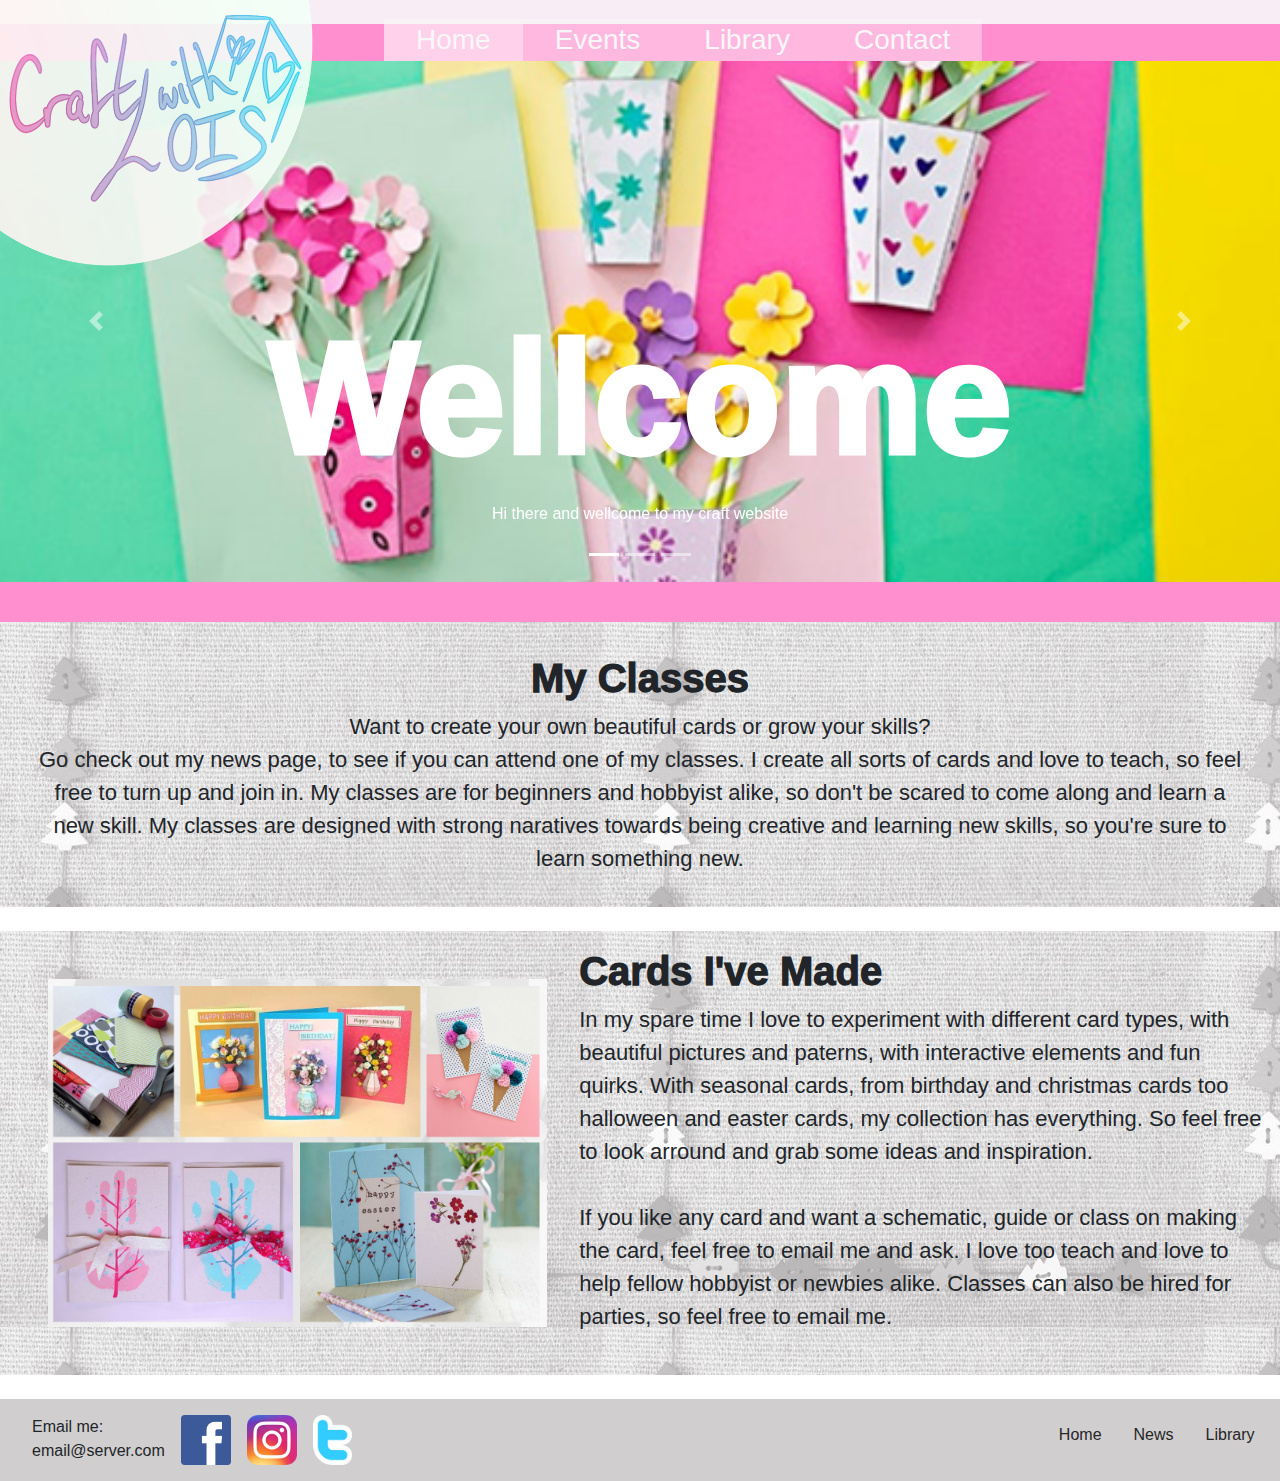
<file: index.html>
<!DOCTYPE html>
<html lang="en">
  <head>
    <!-- Webpage created by: Ashley Doel 
         Images beside logo are not licensed 
         for use and are place holders.      -->
    <meta charset="UTF-8" />
    <meta name="viewport" content="width=device-width, initial-scale=1.0" />
    <meta http-equiv="X-UA-Compatible" content="ie=edge" />
    <title>Home - CraftWithLois</title>
    <!-- Static Style Sheets -->
    <link rel="stylesheet" href="static/style/base.css" />
    <link rel="stylesheet" href="static/style/index.css" />
    <!-- Global Style Sheets-->
    <link
      rel="stylesheet"
      href="https://stackpath.bootstrapcdn.com/bootstrap/4.4.1/css/bootstrap.min.css"
      integrity="sha384-Vkoo8x4CGsO3+Hhxv8T/Q5PaXtkKtu6ug5TOeNV6gBiFeWPGFN9MuhOf23Q9Ifjh"
      crossorigin="anonymous"
    />
    <link
      href="https://fonts.googleapis.com/css?family=Catamaran"
      rel="stylesheet"
    />
  </head>

  <body>
    <!-- Title Bar-->
    <div class="logo-line">
      <br />
    </div>
    <center>
      <div class="title_bar">
        <a href="index.html" class="bar1 on push-right30">Home</a>
        <a href="news.html" class="bar1">Events</a>
        <a href="library.html" class="bar1">Library</a>
        <a href="contact.html" class="bar1">Contact</a>
      </div>
    </center>
    <!-- Logo -->
    <a href="index.html"
      ><img id="logo" class="logo" src="static/images/CLW2.png"
    /></a>
    <!-- Carousel -->
    <!-- 600x244 px carousel images -->
    <div
      id="carouselExampleCaptions"
      class="carousel slide"
      data-ride="carousel"
    >
      <ol class="carousel-indicators">
        <li
          data-target="#carouselExampleCaptions"
          data-slide-to="0"
          class="active"
        ></li>
        <li data-target="#carouselExampleCaptions" data-slide-to="1"></li>
        <li data-target="#carouselExampleCaptions" data-slide-to="2"></li>
      </ol>
      <div class="carousel-inner">
        <div class="carousel-item active">
          <img
            src="static/images/back1.png"
            class="d-block w-100"
            alt="flower background"
          />
          <div class="carousel-caption d-none d-md-block">
            <h1 class="text-large">Wellcome</h1>
            <p>
              Hi there and wellcome to my craft website
            </p>
          </div>
        </div>
        <div class="carousel-item">
          <img src="static/images/back2.png" class="d-block w-100" alt="..." />
          <div class="carousel-caption d-none d-md-block">
            <h1 class="text-large">Events</h1>
            <p>Come see if you can come to one of my classes</p>
          </div>
        </div>
        <div class="carousel-item">
          <img src="static/images/back3.jpg" class="d-block w-100" alt="..." />
          <div class="carousel-caption d-none d-md-block">
            <h1 class="text-large">Portfolio</h1>
            <p>
              Enjoy my library of cards I've made. 
            </p>
          </div>
        </div>
      </div>
      <a
        class="carousel-control-prev"
        href="#carouselExampleCaptions"
        role="button"
        data-slide="prev"
      >
        <span class="carousel-control-prev-icon" aria-hidden="true"></span>
        <span class="sr-only">Previous</span>
      </a>
      <a
        class="carousel-control-next"
        href="#carouselExampleCaptions"
        role="button"
        data-slide="next"
      >
        <span class="carousel-control-next-icon" aria-hidden="true"></span>
        <span class="sr-only">Next</span>
      </a>
    </div>
    <!-- Paragraph / Text area -->
    <div class="background-2">
      <br />
    </div>
    <div class="background-3">
      <center>
        <div class="paragraph-1">
          <h2 class="paragraph-header">My Classes</h2>
          <p1 class="paragraph-text">
          Want to create your own beautiful cards or grow your skills? <br> Go check out my news page, to see if you can attend one of my classes. I create all sorts of cards and love to teach, so feel free to turn up and join in. My classes are for beginners and hobbyist alike, so don't be scared to come along and learn a new skill. My classes are designed with strong naratives towards being creative and learning new skills, so you're sure to learn something new.
          </p1>
        </div>
      </div> <br> <div class="background-3">
        <div class="paragraph-2">
          <img
            src="static/images/back4.jpg"
            class="paragraph-image"
            alt="images"
          />
          <div class="paragraph-side">
            <h2 class="paragraph-header">Cards I've Made</h2>
            <p1 class="paragraph-text">
              In my spare time I love to experiment with different card types, with beautiful pictures and paterns, with interactive elements and fun quirks. With seasonal cards, from birthday and christmas cards too halloween and easter cards, my collection has everything. So feel free to look arround and grab some ideas and inspiration.
              <br /><br />
              If you like any card and want a schematic, guide or class on making the card, feel free to email me and ask. I love too teach and love to help fellow hobbyist or newbies alike. Classes can also be hired for parties, so feel free to email me.</p1
            >
          </div>
        </div>
      </center>
    </div>
    <br>

    <!-- Bottom link bar -->
    <div class="background-info"><div class="info-bar">
      <div class="info1">
        Email me: <br />
        email@server.com
      </div>
      <div class="info1 info-side">
        <img src="static/images/facebook.png" alt="facebook logo link" height=50/>
      </div>
      <div class="info1">
        <img src="static/images/instagram.png" alt="instagram logo link" height=50/>
      </div>
      <div class="info1">
        <img src="static/images/twitter.png" alt="twitter logo link" height=50/>
      </div>
      <div class="info2 push-right50">
        <a href="index.html" class="de-dec">Home</a></div>
      <div class="info2">
        <a href="news.html" class="de-dec">News</a></div>
      <div class="info2">
        <a href="library.html" class="de-dec">Library</a></div>
      <div class="info2">
        <a href="contact.html" class="de-dec">Contact</a></div>
    </div></div>
    

    <!-- Local static scripts -->
    <script src="static/script/base.js"></script>
    <!-- Global staic scripts -->
    <script
      src="https://code.jquery.com/jquery-3.4.1.slim.min.js"
      integrity="sha384-J6qa4849blE2+poT4WnyKhv5vZF5SrPo0iEjwBvKU7imGFAV0wwj1yYfoRSJoZ+n"
      crossorigin="anonymous"
    ></script>
    <script
      src="https://cdn.jsdelivr.net/npm/popper.js@1.16.0/dist/umd/popper.min.js"
      integrity="sha384-Q6E9RHvbIyZFJoft+2mJbHaEWldlvI9IOYy5n3zV9zzTtmI3UksdQRVvoxMfooAo"
      crossorigin="anonymous"
    ></script>
    <script
      src="https://stackpath.bootstrapcdn.com/bootstrap/4.4.1/js/bootstrap.min.js"
      integrity="sha384-wfSDF2E50Y2D1uUdj0O3uMBJnjuUD4Ih7YwaYd1iqfktj0Uod8GCExl3Og8ifwB6"
      crossorigin="anonymous"
    ></script>
  </body>
</html>
</file>
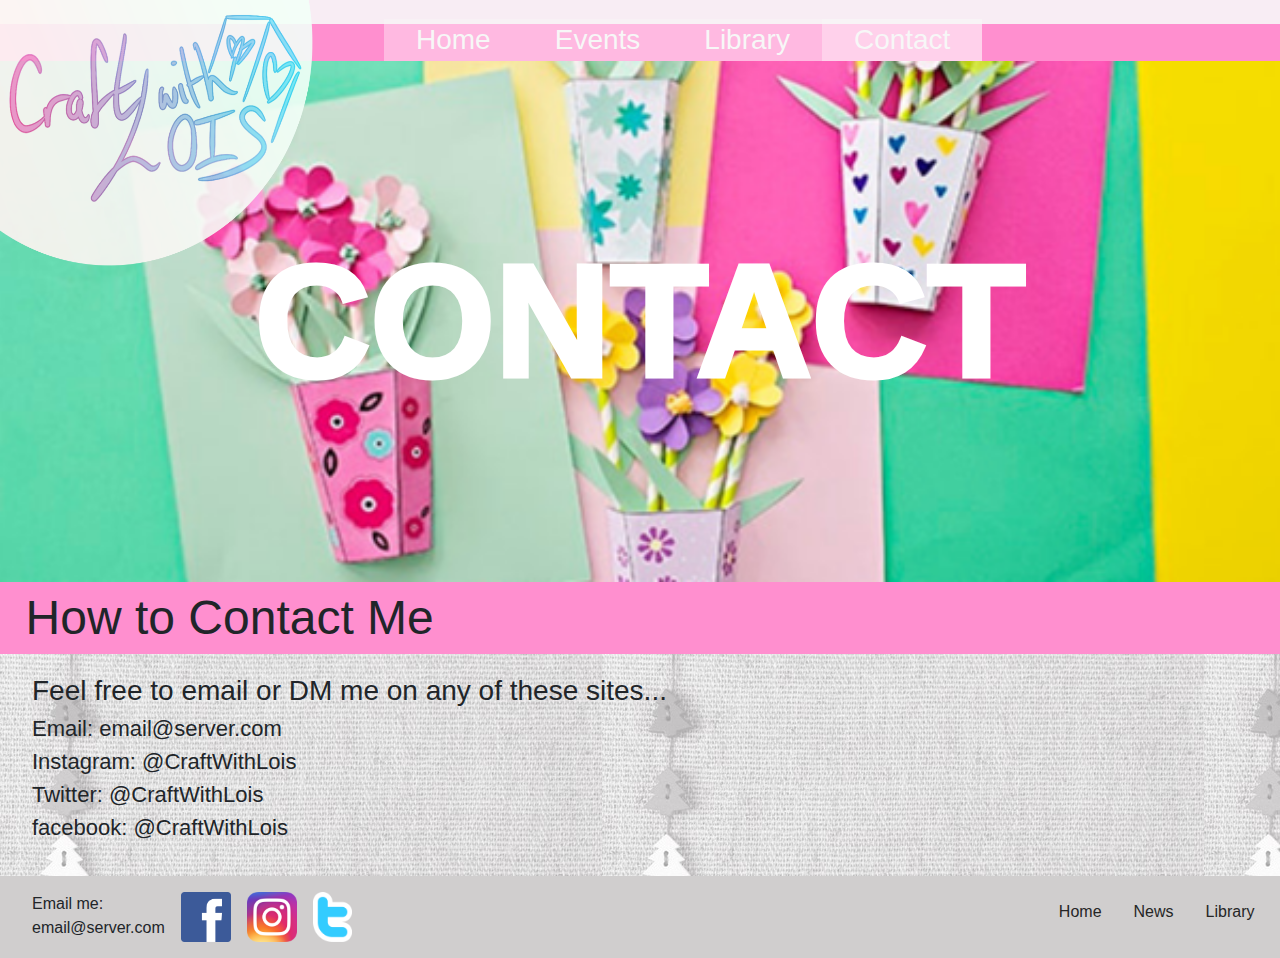
<file: contact.html>
<!DOCTYPE html>
<html lang="en">
  <head>
    <!-- Webpage created by: Ashley Doel 
         Images beside logo are not licensed 
         for use and are place holders.      -->
    <meta charset="UTF-8" />
    <meta name="viewport" content="width=device-width, initial-scale=1.0" />
    <meta http-equiv="X-UA-Compatible" content="ie=edge" />
    <title>Contact - CraftWithLois</title>
    <!-- Static Style Sheets -->
    <link rel="stylesheet" href="static/style/base.css" />
    <link rel="stylesheet" href="static/style/contact.css" />
    <!-- Global Style Sheets-->
    <link
      rel="stylesheet"
      href="https://stackpath.bootstrapcdn.com/bootstrap/4.4.1/css/bootstrap.min.css"
      integrity="sha384-Vkoo8x4CGsO3+Hhxv8T/Q5PaXtkKtu6ug5TOeNV6gBiFeWPGFN9MuhOf23Q9Ifjh"
      crossorigin="anonymous"
    />
    <link
      href="https://fonts.googleapis.com/css?family=Catamaran"
      rel="stylesheet"
    />
  </head>

  <body>
    <!-- Title Bar-->
    <div class="logo-line">
      <br />
    </div>
    <center>
      <div class="title_bar">
        <a href="index.html" class="bar1 push-right30">Home</a>
        <a href="news.html" class="bar1">Events</a>
        <a href="library.html" class="bar1">Library</a>
        <a href="contact.html" class="bar1 on">Contact</a>
      </div>
    </center>
    <!-- Logo -->
    <a href="index.html"
      ><img id="logo" class="logo" src="static/images/CLW2.png"
    /></a>
    <!-- Page-img -->
    <div class="page-img">
      <img src="static/images/back1.png" alt="art background image" style="width: 100%">
      <div class="page-text">CONTACT</div>
    </div>
    
    <!-- Paragraph / Text area -->
    <div class="title-1">
      <div class="title-text">
        How to Contact Me
      </div>
    </div>

    <div class="background-1">
      <div class="paragraph-1">
        <div class="text-1">Feel free to email or DM me on any of these sites...</div>
        <div class="text-2">Email: email@server.com</div>
        <div class="text-2">Instagram: @CraftWithLois</div>
        <div class="text-2">Twitter: @CraftWithLois</div>
        <div class="text-2">facebook: @CraftWithLois</div>
      </div>
    </div>
    <!-- Bottom link bar -->
    <div class="background-info"><div class="info-bar">
      <div class="info1">
        Email me: <br />
        email@server.com
      </div>
      <div class="info1 info-side">
        <img src="static/images/facebook.png" alt="facebook logo link" height=50/>
      </div>
      <div class="info1">
        <img src="static/images/instagram.png" alt="instagram logo link" height=50/>
      </div>
      <div class="info1">
        <img src="static/images/twitter.png" alt="twitter logo link" height=50/>
      </div>
      <div class="info2 push-right50">
        <a href="index.html" class="de-dec">Home</a></div>
      <div class="info2">
        <a href="news.html" class="de-dec">News</a></div>
      <div class="info2">
        <a href="library.html" class="de-dec">Library</a></div>
      <div class="info2">
        <a href="contact.html" class="de-dec">Contact</a></div>
    </div></div>
    

    <!-- Local static scripts -->
    <script src="static/script/base.js"></script>
    <!-- Global staic scripts -->
    <script
      src="https://code.jquery.com/jquery-3.4.1.slim.min.js"
      integrity="sha384-J6qa4849blE2+poT4WnyKhv5vZF5SrPo0iEjwBvKU7imGFAV0wwj1yYfoRSJoZ+n"
      crossorigin="anonymous"
    ></script>
    <script
      src="https://cdn.jsdelivr.net/npm/popper.js@1.16.0/dist/umd/popper.min.js"
      integrity="sha384-Q6E9RHvbIyZFJoft+2mJbHaEWldlvI9IOYy5n3zV9zzTtmI3UksdQRVvoxMfooAo"
      crossorigin="anonymous"
    ></script>
    <script
      src="https://stackpath.bootstrapcdn.com/bootstrap/4.4.1/js/bootstrap.min.js"
      integrity="sha384-wfSDF2E50Y2D1uUdj0O3uMBJnjuUD4Ih7YwaYd1iqfktj0Uod8GCExl3Og8ifwB6"
      crossorigin="anonymous"
    ></script>
  </body>
</html>
</file>
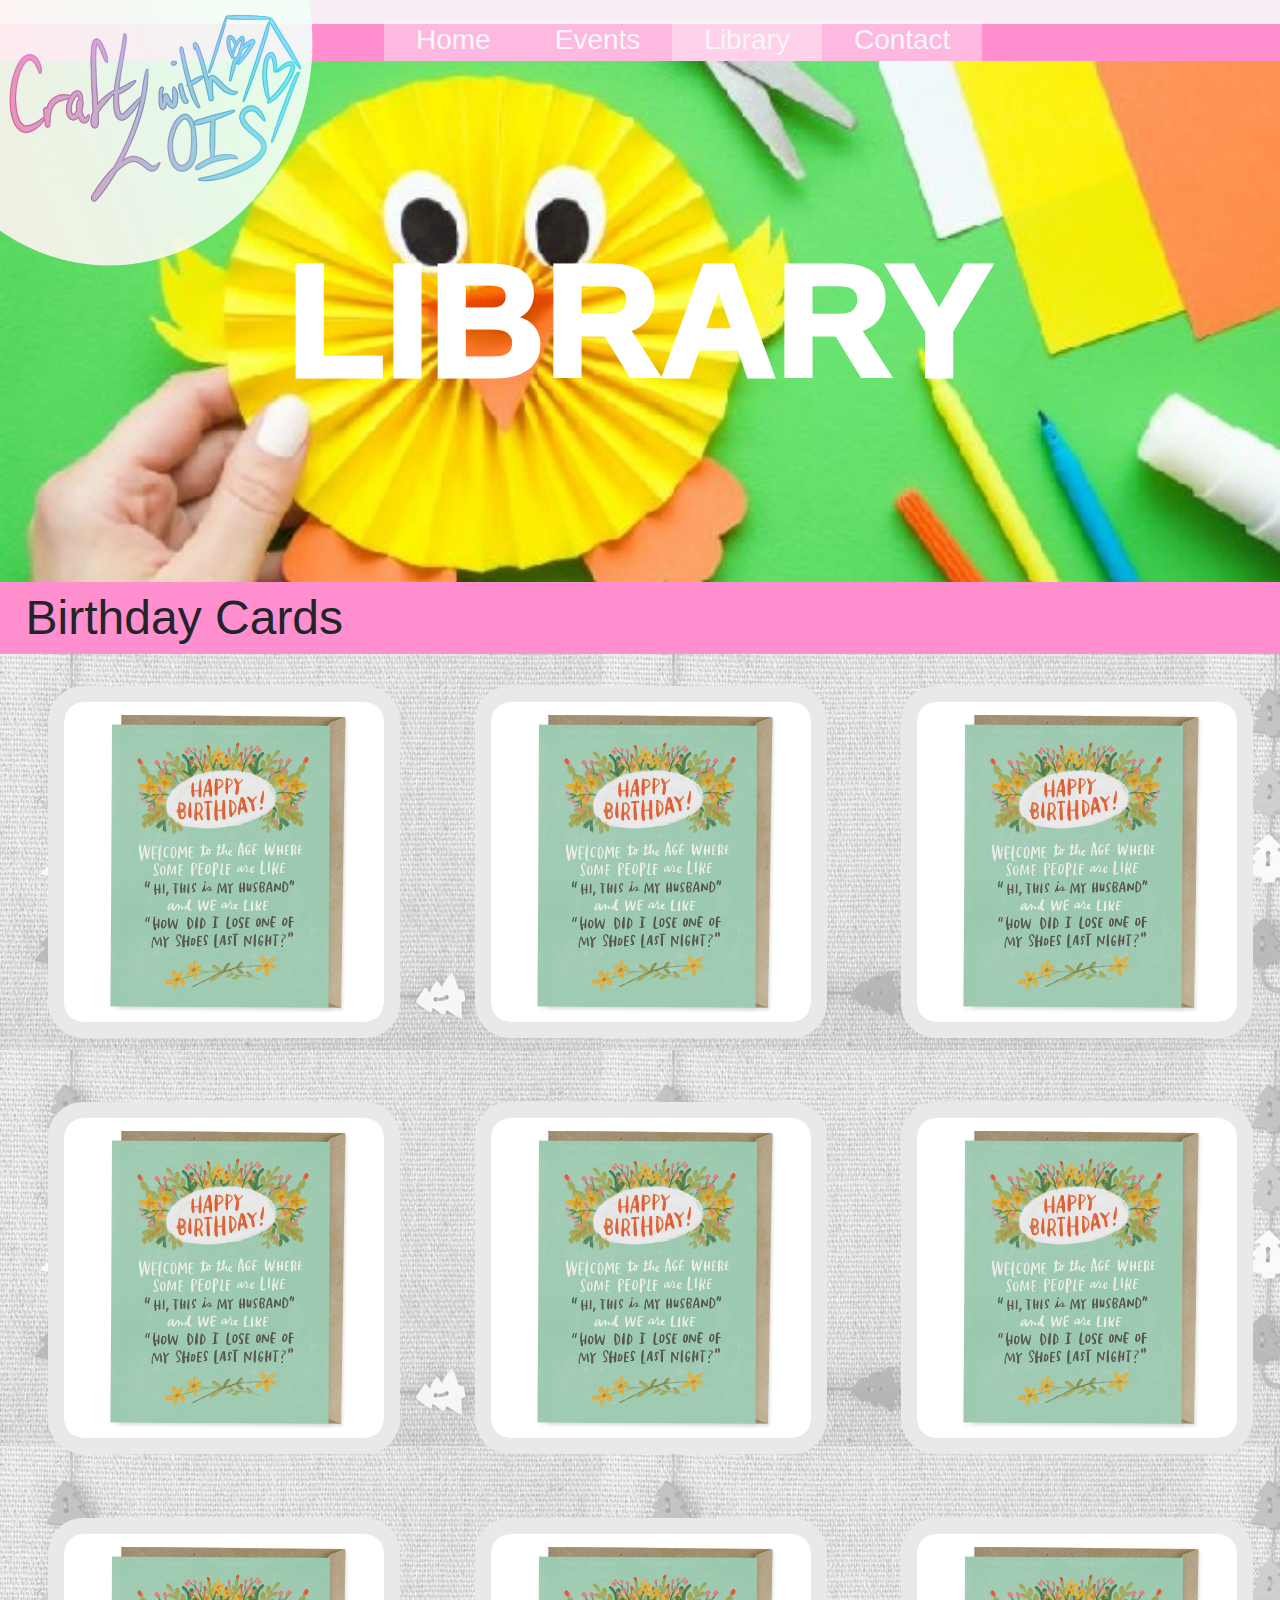
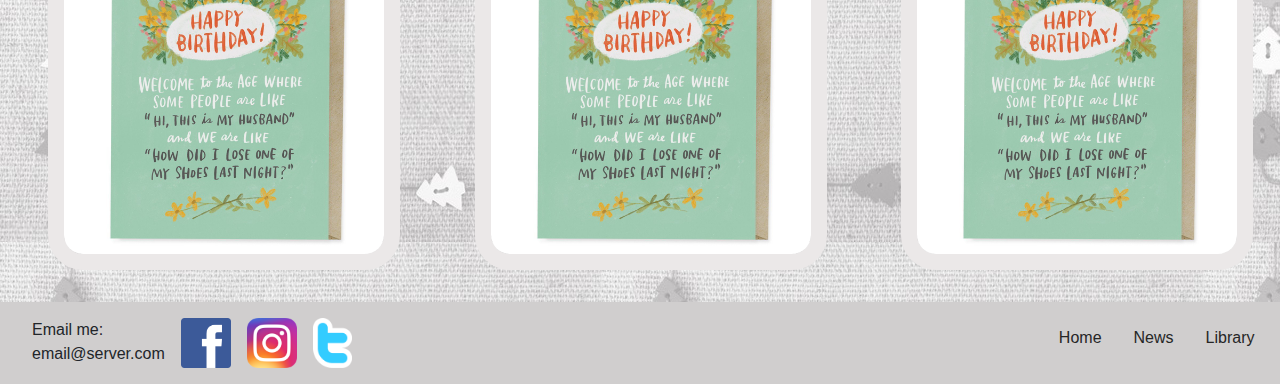
<file: library.html>
<!DOCTYPE html>
<html lang="en">
  <head>
    <!-- Webpage created by: Ashley Doel 
         Images beside logo are not licensed 
         for use and are place holders.      -->
    <meta charset="UTF-8" />
    <meta name="viewport" content="width=device-width, initial-scale=1.0" />
    <meta http-equiv="X-UA-Compatible" content="ie=edge" />
    <title>Library - CraftWithLois</title>
    <!-- Static Style Sheets -->
    <link rel="stylesheet" href="static/style/base.css" />
    <link rel="stylesheet" href="static/style/library.css" />
    <!-- Global Style Sheets-->
    <link
      rel="stylesheet"
      href="https://stackpath.bootstrapcdn.com/bootstrap/4.4.1/css/bootstrap.min.css"
      integrity="sha384-Vkoo8x4CGsO3+Hhxv8T/Q5PaXtkKtu6ug5TOeNV6gBiFeWPGFN9MuhOf23Q9Ifjh"
      crossorigin="anonymous"
    />
    <link
      href="https://fonts.googleapis.com/css?family=Catamaran"
      rel="stylesheet"
    />
  </head>

  <body>
    <!-- Title Bar-->
    <div class="logo-line">
      <br />
    </div>
    <center>
      <div class="title_bar">
        <a href="index.html" class="bar1 push-right30">Home</a>
        <a href="news.html" class="bar1">Events</a>
        <a href="library.html" class="bar1 on">Library</a>
        <a href="contact.html" class="bar1">Contact</a>
      </div>
    </center>
    <!-- Logo -->
    <a href="index.html"
      ><img id="logo" class="logo" src="static/images/CLW2.png"
    /></a>
    <!-- Page-img -->
    <div class="page-img">
      <img src="static/images/back3.jpg" alt="art background image" style="width: 100%">
      <div class="page-text">LIBRARY</div>
    </div>
   
    <!-- Paragraph / Text area -->
    <div class="title-1">
      <div class="title-text">
        Birthday Cards
      </div>
    </div>
    <div class="background-1">
      <div class="img-grid">
        <img src="static/images/library/birthday-card1.jpg" alt="birthday card" class="img-x">
        <img src="static/images/library/birthday-card1.jpg" alt="birthday card" class="img-x">
        <img src="static/images/library/birthday-card1.jpg" alt="birthday card" class="img-x">
        <img src="static/images/library/birthday-card1.jpg" alt="birthday card" class="img-x">
        <img src="static/images/library/birthday-card1.jpg" alt="birthday card" class="img-x">
        <img src="static/images/library/birthday-card1.jpg" alt="birthday card" class="img-x">
        <img src="static/images/library/birthday-card1.jpg" alt="birthday card" class="img-x">
        <img src="static/images/library/birthday-card1.jpg" alt="birthday card" class="img-x">
        <img src="static/images/library/birthday-card1.jpg" alt="birthday card" class="img-x">
      </div>
    </div>

    <!-- Bottom link bar -->
    <div class="background-info"><div class="info-bar">
      <div class="info1">
        Email me: <br />
        email@server.com
      </div>
      <div class="info1 info-side">
        <img src="static/images/facebook.png" alt="facebook logo link" height=50/>
      </div>
      <div class="info1">
        <img src="static/images/instagram.png" alt="instagram logo link" height=50/>
      </div>
      <div class="info1">
        <img src="static/images/twitter.png" alt="twitter logo link" height=50/>
      </div>
      <div class="info2 push-right50">
        <a href="index.html" class="de-dec">Home</a></div>
      <div class="info2">
        <a href="news.html" class="de-dec">News</a></div>
      <div class="info2">
        <a href="library.html" class="de-dec">Library</a></div>
      <div class="info2">
        <a href="contact.html" class="de-dec">Contact</a></div>
    </div></div>
    

    <!-- Local static scripts -->
    <script src="static/script/base.js"></script>
    <!-- Global staic scripts -->
    <script
      src="https://code.jquery.com/jquery-3.4.1.slim.min.js"
      integrity="sha384-J6qa4849blE2+poT4WnyKhv5vZF5SrPo0iEjwBvKU7imGFAV0wwj1yYfoRSJoZ+n"
      crossorigin="anonymous"
    ></script>
    <script
      src="https://cdn.jsdelivr.net/npm/popper.js@1.16.0/dist/umd/popper.min.js"
      integrity="sha384-Q6E9RHvbIyZFJoft+2mJbHaEWldlvI9IOYy5n3zV9zzTtmI3UksdQRVvoxMfooAo"
      crossorigin="anonymous"
    ></script>
    <script
      src="https://stackpath.bootstrapcdn.com/bootstrap/4.4.1/js/bootstrap.min.js"
      integrity="sha384-wfSDF2E50Y2D1uUdj0O3uMBJnjuUD4Ih7YwaYd1iqfktj0Uod8GCExl3Og8ifwB6"
      crossorigin="anonymous"
    ></script>
  </body>
</html>
</file>
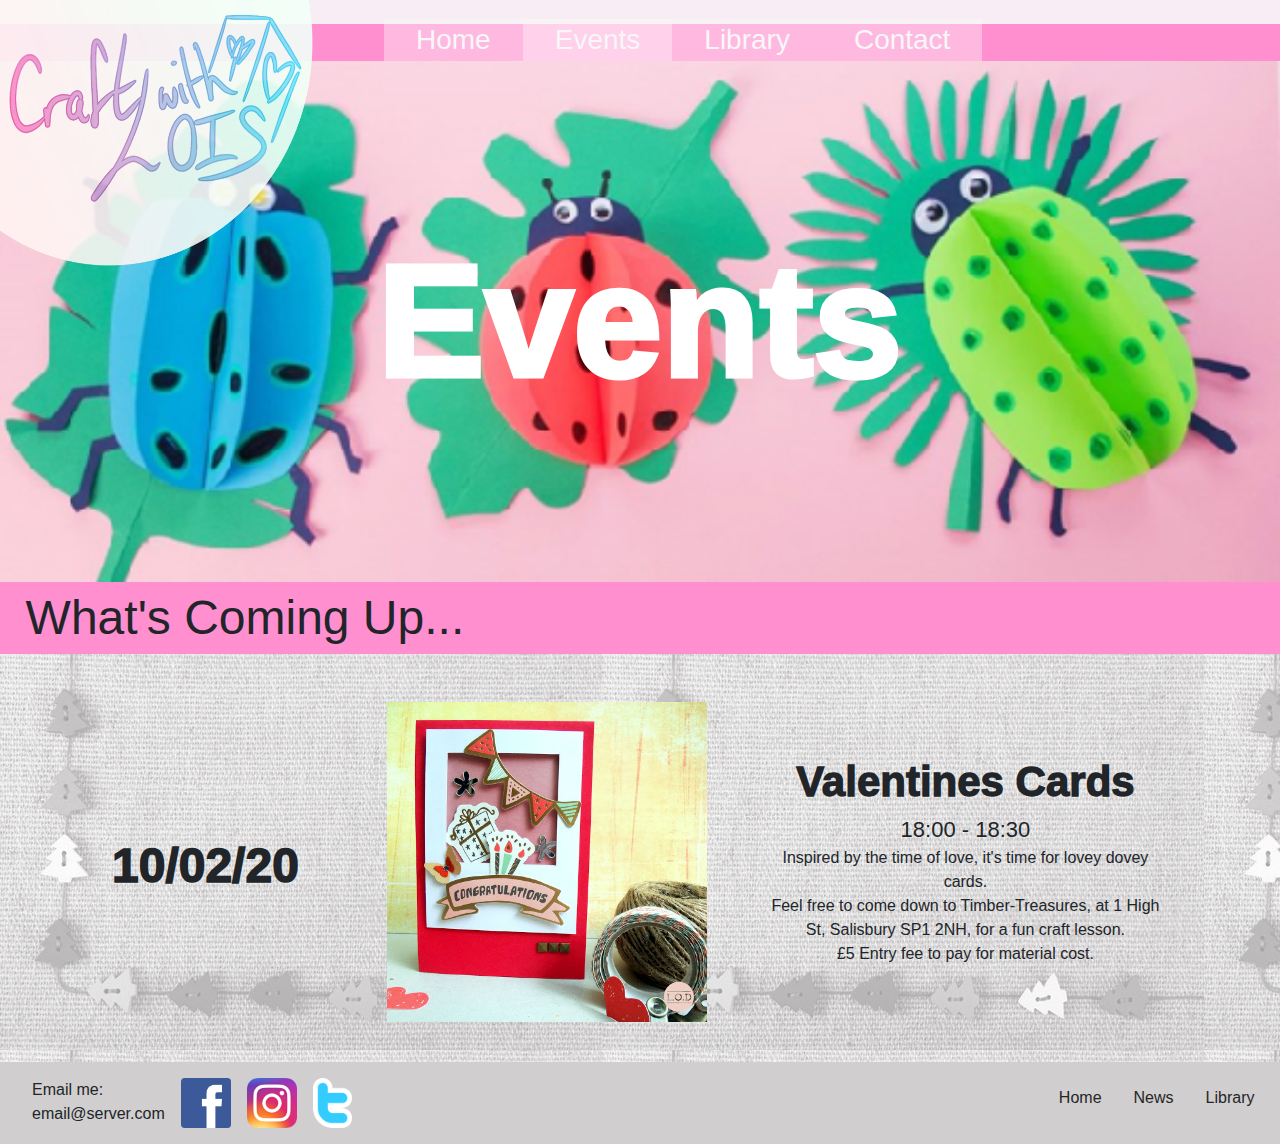
<file: news.html>
<!DOCTYPE html>
<html lang="en">
  <head>
    <!-- Webpage created by: Ashley Doel 
         Images beside logo are not licensed 
         for use and are place holders.      -->
    <meta charset="UTF-8" />
    <meta name="viewport" content="width=device-width, initial-scale=1.0" />
    <meta http-equiv="X-UA-Compatible" content="ie=edge" />
    <title>Events - CraftWithLois</title>
    <!-- Static Style Sheets -->
    <link rel="stylesheet" href="static/style/base.css" />
    <link rel="stylesheet" href="static/style/news.css" />
    <!-- Global Style Sheets-->
    <link
      rel="stylesheet"
      href="https://stackpath.bootstrapcdn.com/bootstrap/4.4.1/css/bootstrap.min.css"
      integrity="sha384-Vkoo8x4CGsO3+Hhxv8T/Q5PaXtkKtu6ug5TOeNV6gBiFeWPGFN9MuhOf23Q9Ifjh"
      crossorigin="anonymous"
    />
    <link
      href="https://fonts.googleapis.com/css?family=Catamaran"
      rel="stylesheet"
    />
  </head>

  <body>
    <!-- Title Bar-->
    <div class="logo-line">
      <br />
    </div>
    <center>
      <div class="title_bar">
        <a href="index.html" class="bar1 push-right30">Home</a>
        <a href="news.html" class="bar1 on">Events</a>
        <a href="library.html" class="bar1">Library</a>
        <a href="contact.html" class="bar1">Contact</a>
      </div>
    </center>
    <!-- Logo -->
    <a href="index.html"
      ><img id="logo" class="logo" src="static/images/CLW2.png"
    /></a>
    <!-- Page-img -->
    <div class="page-img">
      <img src="static/images/back2.png" alt="art background image" style="width: 100%">
      <div class="page-text">Events</div>
    </div>
    <!-- Paragraph / Text area -->
    <div class="title-1">
      <div class="title-text">
        What's Coming Up...
      </div>
    </div>
    <!-- Image size 512x512 px-->
    <div class="output">
    </div>
    <!-- Bottom link bar -->
    <div class="background-info"><div class="info-bar">
      <div class="info1">
        Email me: <br />
        email@server.com
      </div>
      <div class="info1 info-side">
        <img src="static/images/facebook.png" alt="facebook logo link" height=50/>
      </div>
      <div class="info1">
        <img src="static/images/instagram.png" alt="instagram logo link" height=50/>
      </div>
      <div class="info1">
        <img src="static/images/twitter.png" alt="twitter logo link" height=50/>
      </div>
      <div class="info2 push-right50">
        <a href="index.html" class="de-dec">Home</a></div>
      <div class="info2">
        <a href="news.html" class="de-dec">News</a></div>
      <div class="info2">
        <a href="library.html" class="de-dec">Library</a></div>
      <div class="info2">
        <a href="contact.html" class="de-dec">Contact</a></div>
    </div></div>
    

    <!-- Local static scripts -->
    <script src="static/script/news.js"></script>
    <script src="static/script/base.js"></script>
    <!-- Global staic scripts -->
    <script
      src="https://code.jquery.com/jquery-3.4.1.slim.min.js"
      integrity="sha384-J6qa4849blE2+poT4WnyKhv5vZF5SrPo0iEjwBvKU7imGFAV0wwj1yYfoRSJoZ+n"
      crossorigin="anonymous"
    ></script>
    <script
      src="https://cdn.jsdelivr.net/npm/popper.js@1.16.0/dist/umd/popper.min.js"
      integrity="sha384-Q6E9RHvbIyZFJoft+2mJbHaEWldlvI9IOYy5n3zV9zzTtmI3UksdQRVvoxMfooAo"
      crossorigin="anonymous"
    ></script>
    <script
      src="https://stackpath.bootstrapcdn.com/bootstrap/4.4.1/js/bootstrap.min.js"
      integrity="sha384-wfSDF2E50Y2D1uUdj0O3uMBJnjuUD4Ih7YwaYd1iqfktj0Uod8GCExl3Og8ifwB6"
      crossorigin="anonymous"
    ></script>
  </body>
</html>
</file>
<file: static/style/base.css>
body {
    font-family: "Catamaran"; color: #f7f7f7;
}

.logo{
    position: fixed;
    top: 0%; left: 0%;
    width: 25%; height: 30%;
    z-index: 1; 
    opacity: 90%;
}

.logo-line{
    position: fixed;
    opacity: 90%;
    background-color: #f7f7f7;
    z-index: 1;
    padding-right: 100%; padding-bottom: 0rem;
}

.title_bar{
   background-color: #ff8fcf; 
   padding-top: 1.2rem; 
   font-size: 200%;
   display: flex;
   align-items: center;
}

.title_bar a:hover{
    text-decoration: none;
    color: #262626;
}

.title-1{
    background-color: #ff8fcf;
}

.title-text{
    font-size: 48px; font-weight: 200;
    padding-left: 2%; 
}

.bar1{
    font-size: 28px; color: #f7f7f7; font-weight: 100;
    text-decoration: none;
    background-color:#ffb9e1;
    padding: 2rem; padding-top: 0rem; padding-bottom: 0rem;
}

.on{
    background-color: #ffd1eb;
}

.background-info{
    background-color: #d0cece; display:flex;
}

.info-bar{
    font-weight: 500;
    padding: 1rem;
    display: flex;
}

.info1{
    padding-left: 1rem;
    font-weight: 200;
}

.info2{
    padding: 0.5rem; 
    margin-left: 1rem;
    border-radius: 10%;
    font-weight: 200; 
} 

.info-bar a:hover{
    text-decoration: none;
    color: #f7f7f7;
}

.de-dec{
    text-decoration: none; color: #262626;
}

.push-right30{
    margin-left: 30%;
}

.push-right50{
    margin-left: 110%
}

.page-img{
    position: relative;
    text-align: center;
}

.page-text{
    color: white; font-size: 10rem; font-weight: 1000;
    position: absolute;
    top:50%;
    left:50%;
    transform: translate(-50%, -50%);
}
</file>
<file: static/style/index.css>
.background-2{
    padding-top: 1rem;
    background-color: #ff8fcf;
}

.background-3{
    background-image: url(../images/back5.jpg);
}

.paragraph-1{
    padding: 2rem;
    align-items: center;
    font-weight: 200;
}

.paragraph-2{
    padding: 1rem;
    display: flex;
    justify-content: center;
}

.paragraph-header { 
    font-size: 40px; font-weight: 1000;
}

.paragraph-image {
    width: 40%;
    margin: 2rem;
}

.paragraph-text {
    font-size: 22px;
}

.text-large{
    font-size: 10rem; font-weight: 1000;
}
</file>
<file: static/style/contact.css>
.background-1{
    background-image: url(../images/back5.jpg);
}

.text-1{
    font-weight: 400;
}

.text-2{
    font-size: 22px; font-weight: 300;
}

.paragraph-1{
    font-size: 28px; font-weight: 500;
    padding: 2rem; padding-top: 1rem;
}
</file>
<file: static/style/library.css>
.background-1{
    background-image: url(../images/back5.jpg);
}

.img-grid{
    display: grid;
    grid-template-columns: 1fr 1fr 1fr;
    grid-template-rows: 1fr 1fr 1fr;
    grid-template-areas: 
        "img-x img-x img-x"
        "img-x img-x img-x"
        "img-x img-x img-x";
    justify-content: center;
    align-items: center;
}

.img-x{
    height: 22rem; 
    margin-left: 3rem; margin-bottom: 2rem; margin-top: 2rem;
    border-color: #ebe8e8; border-radius: 10%; border-style: solid; border-width: 1rem;
}
</file>
<file: static/style/news.css>
.background-1{
    background-image: url(../images/back5.jpg);
}

.paragraph-1{
    display: flex;
    justify-content: center; padding-bottom: 2rem;
}

.p1{
    margin: 3rem;
}

.p1-date{
    font-size: 3rem; font-weight: 1000;
    padding:2rem ;padding-top: 8rem; padding-left: 4rem;
}

.p1-img{
    margin: auto;
}

.image-1{
    height: 20rem; width: auto;  
    margin: 0.5rem; margin-top: 3rem;
}

.p1-info{
    padding-top: 3rem; padding-right: 4rem;
}

.head1{
    font-size: 42px; font-weight: 1000;
}

.head2{
    font-size: 22px ;font-weight: 100;
}

p{
    font-size: 16px;
}
</file>
